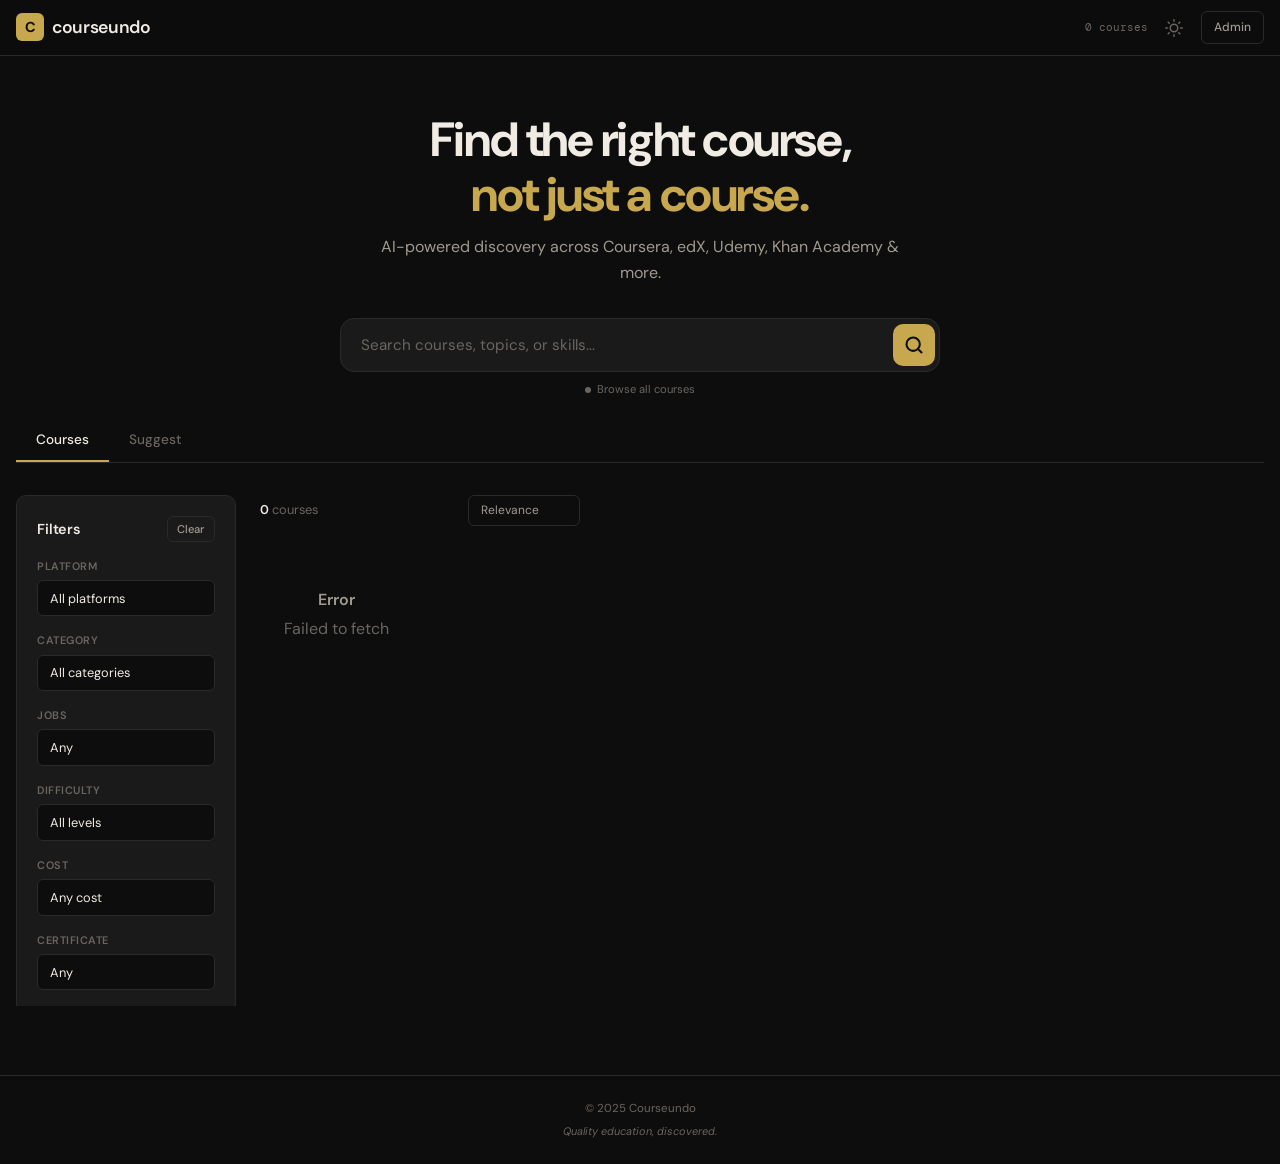
<file: index.html>
<!DOCTYPE html>
<html lang="en" data-theme="dark">

<head>
    <meta charset="UTF-8">
    <meta name="viewport" content="width=device-width, initial-scale=1.0">
    <meta name="description"
        content="Find free and affordable courses from top online learning platforms. AI-powered course discovery.">
    <meta name="theme-color" content="#0D0D0D">
    <link rel="icon"
        href="data:image/svg+xml,<svg xmlns='http://www.w3.org/2000/svg' viewBox='0 0 32 32'><rect width='32' height='32' rx='8' fill='%23C8A84E'/><text x='50%25' y='56%25' dominant-baseline='middle' text-anchor='middle' fill='%230D0D0D' font-size='20' font-weight='700' font-family='sans-serif'>C</text></svg>">
    <title>Courseundo — Find the Right Course</title>
    <link rel="preconnect" href="https://fonts.googleapis.com">
    <link rel="preconnect" href="https://fonts.gstatic.com" crossorigin>
    <link
        href="https://fonts.googleapis.com/css2?family=DM+Sans:ital,opsz,wght@0,9..40,300;0,9..40,400;0,9..40,500;0,9..40,600;0,9..40,700;1,9..40,400&family=DM+Mono:wght@400;500&display=swap"
        rel="stylesheet">
    <link rel="stylesheet" href="css/style.css">
</head>

<body>

    <!-- HEADER -->
    <header class="header">
        <div class="container header-inner">
            <a href="/" class="logo" aria-label="Home">
                <span class="logo-icon">C</span>
                <span class="logo-text">courseundo</span>
            </a>
            <div class="header-right">
                <span class="header-count"><span id="header-course-count">0</span> courses</span>
                <button type="button" class="theme-toggle" id="theme-toggle" aria-label="Toggle theme">
                    <svg class="icon-sun" width="18" height="18" viewBox="0 0 24 24" fill="none" stroke="currentColor"
                        stroke-width="2" stroke-linecap="round">
                        <circle cx="12" cy="12" r="5" />
                        <line x1="12" y1="1" x2="12" y2="3" />
                        <line x1="12" y1="21" x2="12" y2="23" />
                        <line x1="4.22" y1="4.22" x2="5.64" y2="5.64" />
                        <line x1="18.36" y1="18.36" x2="19.78" y2="19.78" />
                        <line x1="1" y1="12" x2="3" y2="12" />
                        <line x1="21" y1="12" x2="23" y2="12" />
                        <line x1="4.22" y1="19.78" x2="5.64" y2="18.36" />
                        <line x1="18.36" y1="5.64" x2="19.78" y2="4.22" />
                    </svg>
                    <svg class="icon-moon" width="18" height="18" viewBox="0 0 24 24" fill="none" stroke="currentColor"
                        stroke-width="2" stroke-linecap="round">
                        <path d="M21 12.79A9 9 0 1 1 11.21 3 7 7 0 0 0 21 12.79z" />
                    </svg>
                </button>
                <a href="admin.html" class="btn btn-ghost btn-sm">Admin</a>
            </div>
            <button class="mobile-menu-btn" id="mobile-menu-btn" aria-label="Menu" aria-expanded="false">
                <span></span><span></span><span></span>
            </button>
        </div>
    </header>

    <!-- MOBILE NAV -->
    <nav class="mobile-nav-overlay" id="mobile-nav-overlay" aria-hidden="true">
        <div class="mobile-nav-panel">
            <div class="mobile-nav-header">
                <span class="logo"><span class="logo-icon">C</span><span class="logo-text">courseundo</span></span>
                <button class="mobile-nav-close" id="mobile-nav-close" aria-label="Close">&times;</button>
            </div>
            <div class="mobile-nav-links">
                <a href="/" class="mobile-nav-link active">Courses</a>
                <a href="admin.html" class="mobile-nav-link">Admin</a>
            </div>
            <div class="mobile-nav-footer">
                <button type="button" class="theme-toggle" id="theme-toggle-mobile" aria-label="Toggle theme">
                    <svg class="icon-sun" width="18" height="18" viewBox="0 0 24 24" fill="none" stroke="currentColor"
                        stroke-width="2" stroke-linecap="round">
                        <circle cx="12" cy="12" r="5" />
                        <line x1="12" y1="1" x2="12" y2="3" />
                        <line x1="12" y1="21" x2="12" y2="23" />
                        <line x1="4.22" y1="4.22" x2="5.64" y2="5.64" />
                        <line x1="18.36" y1="18.36" x2="19.78" y2="19.78" />
                        <line x1="1" y1="12" x2="3" y2="12" />
                        <line x1="21" y1="12" x2="23" y2="12" />
                        <line x1="4.22" y1="19.78" x2="5.64" y2="18.36" />
                        <line x1="18.36" y1="5.64" x2="19.78" y2="4.22" />
                    </svg>
                    <svg class="icon-moon" width="18" height="18" viewBox="0 0 24 24" fill="none" stroke="currentColor"
                        stroke-width="2" stroke-linecap="round">
                        <path d="M21 12.79A9 9 0 1 1 11.21 3 7 7 0 0 0 21 12.79z" />
                    </svg>
                    <span class="theme-label">Switch theme</span>
                </button>
                <span class="mobile-nav-count"><span id="mobile-course-count">0</span> courses indexed</span>
            </div>
        </div>
    </nav>

    <!-- HERO -->
    <section class="hero">
        <div class="container">
            <h1 class="hero-title">Find the right course,<br><span class="hero-accent">not just a course.</span></h1>
            <p class="hero-subtitle">AI-powered discovery across Coursera, edX, Udemy, Khan Academy &amp; more.</p>
        </div>
    </section>

    <!-- SEARCH -->
    <section class="search-section">
        <div class="container">
            <div class="search-bar">
                <input type="text" id="search-input" class="search-input"
                    placeholder="Search courses, topics, or skills..." autocomplete="off" aria-label="Search">
                <button type="button" id="search-btn" class="search-btn" aria-label="Search">
                    <svg width="20" height="20" viewBox="0 0 24 24" fill="none" stroke="currentColor" stroke-width="2.5"
                        stroke-linecap="round">
                        <circle cx="11" cy="11" r="8" />
                        <line x1="21" y1="21" x2="16.65" y2="16.65" />
                    </svg>
                </button>
            </div>
            <div class="search-meta" id="search-mode">
                <span class="dot dot-muted"></span> Browse all courses
            </div>
        </div>
    </section>

    <!-- TABS -->
    <section class="tabs-section">
        <div class="container">
            <div class="tabs" role="tablist">
                <button type="button" class="tab-btn active" data-tab="courses" role="tab">Courses</button>
                <button type="button" class="tab-btn" data-tab="suggestions" role="tab">Suggest</button>
            </div>
        </div>
    </section>

    <!-- MAIN -->
    <main class="main">
        <div class="container main-layout">

            <aside class="sidebar" id="sidebar">
                <div class="sidebar-header">
                    <h2 class="sidebar-title">Filters</h2>
                    <button type="button" id="clear-filters" class="btn btn-ghost btn-xs">Clear</button>
                </div>
                <div class="filter-group">
                    <label class="filter-label" for="filter-platform">Platform</label>
                    <select id="filter-platform" class="filter-select">
                        <option value="">All platforms</option>
                        <option>Coursera</option>
                        <option>edX</option>
                        <option>Udemy</option>
                        <option>Khan Academy</option>
                        <option>Udacity</option>
                        <option>FutureLearn</option>
                        <option>LinkedIn Learning</option>
                    </select>
                </div>
                <div class="filter-group">
                    <label class="filter-label" for="filter-category">Category</label>
                    <select id="filter-category" class="filter-select">
                        <option value="">All categories</option>
                        <option>Computer Science</option>
                        <option>Data Science</option>
                        <option>Business</option>
                        <option>AI & ML</option>
                        <option>Design</option>
                        <option>Health</option>
                        <option>Language</option>
                    </select>
                </div>
                <div class="filter-group">
                    <label class="filter-label" for="filter-job-available">Jobs</label>
                    <select id="filter-job-available" class="filter-select">
                        <option value="">Any</option>
                        <option value="Yes">Job opportunities</option>
                    </select>
                </div>
                <div class="filter-group">
                    <label class="filter-label" for="filter-difficulty">Difficulty</label>
                    <select id="filter-difficulty" class="filter-select">
                        <option value="">All levels</option>
                        <option>Beginner</option>
                        <option>Intermediate</option>
                        <option>Advanced</option>
                    </select>
                </div>
                <div class="filter-group">
                    <label class="filter-label" for="filter-cost">Cost</label>
                    <select id="filter-cost" class="filter-select">
                        <option value="">Any cost</option>
                        <option>Free</option>
                        <option>Paid</option>
                    </select>
                </div>
                <div class="filter-group">
                    <label class="filter-label" for="filter-certification">Certificate</label>
                    <select id="filter-certification" class="filter-select">
                        <option value="">Any</option>
                        <option value="Yes">Has certificate</option>
                    </select>
                </div>
                <button type="button" class="btn btn-primary btn-block mobile-filter-done" id="mobile-filter-done">Show
                    results</button>
            </aside>

            <div class="content">
                <div class="tab-panel active" id="panel-courses" role="tabpanel">
                    <div class="content-bar">
                        <span class="results-count" id="results-count"><strong>0</strong> courses</span>
                        <select id="sort-select" class="sort-select" aria-label="Sort">
                            <option value="relevance">Relevance</option>
                            <option value="rating-high">Rating: High</option>
                            <option value="rating-low">Rating: Low</option>
                            <option value="newest">Newest</option>
                            <option value="oldest">Oldest</option>
                            <option value="alpha-az">A &rarr; Z</option>
                            <option value="alpha-za">Z &rarr; A</option>
                            <option value="cost-free">Free first</option>
                        </select>
                        <button type="button" class="btn btn-ghost btn-xs filter-toggle-btn" id="filter-toggle-btn">
                            <svg width="16" height="16" viewBox="0 0 24 24" fill="none" stroke="currentColor"
                                stroke-width="2">
                                <line x1="4" y1="6" x2="20" y2="6" />
                                <line x1="8" y1="12" x2="20" y2="12" />
                                <line x1="12" y1="18" x2="20" y2="18" />
                            </svg>
                            Filters
                        </button>
                    </div>
                    <div class="courses-grid" id="courses-grid"></div>
                    <div class="pagination" id="pagination"></div>
                </div>

                <div class="tab-panel" id="panel-suggestions" role="tabpanel">
                    <div class="suggest-intro">
                        <h2>Suggest a Course</h2>
                        <p>Know a great course? Submit it to help others discover quality learning.</p>
                    </div>
                    <form id="suggest-form" class="suggest-form" novalidate>
                        <div class="form-row">
                            <div class="form-group"><label class="form-label" for="sug-title">Course Title <span
                                        class="req">*</span></label><input type="text" id="sug-title" class="form-input"
                                    placeholder="e.g. Machine Learning by Andrew Ng" required minlength="5"
                                    maxlength="200"></div>
                            <div class="form-group"><label class="form-label" for="sug-link">Course URL <span
                                        class="req">*</span></label><input type="url" id="sug-link" class="form-input"
                                    placeholder="https://coursera.org/..." required>
                                <div class="duplicate-warning" id="duplicate-warning"></div>
                            </div>
                        </div>
                        <div class="form-row form-row-3">
                            <div class="form-group"><label class="form-label" for="sug-platform">Platform</label><input
                                    type="text" id="sug-platform" class="form-input" placeholder="Coursera..."></div>
                            <div class="form-group"><label class="form-label" for="sug-name">Your Name</label><input
                                    type="text" id="sug-name" class="form-input" placeholder="Optional"></div>
                            <div class="form-group"><label class="form-label" for="sug-email">Email</label><input
                                    type="email" id="sug-email" class="form-input" placeholder="Optional"></div>
                        </div>
                        <div class="form-group"><label class="form-label" for="sug-notes">Why is this
                                valuable?</label><textarea id="sug-notes" class="form-input form-textarea" rows="3"
                                placeholder="Optional notes..."></textarea></div>
                        <input type="text" id="sug-website" class="honeypot" tabindex="-1" autocomplete="off"
                            aria-hidden="true">
                        <button type="submit" class="btn btn-primary">Submit Suggestion</button>
                    </form>
                    <div class="suggestions-list" id="suggestions-list"></div>
                </div>
            </div>
        </div>
    </main>

    <!-- FOOTER -->
    <footer class="footer">
        <div class="container footer-inner">
            <span class="footer-copy">&copy; 2025 Courseundo</span>
            <span class="footer-tagline">Quality education, discovered.</span>
        </div>
    </footer>

    <!-- RATING OVERLAY -->
    <div class="rating-overlay" id="rating-overlay" role="dialog" aria-modal="true">
        <div class="rating-picker">
            <h3 class="rating-picker-title" id="rating-course-title">Rate this course</h3>
            <div class="rating-picker-stars" id="rating-stars" role="radiogroup">
                <span class="star" data-value="1" role="radio" tabindex="0" aria-label="1 star">&#9733;</span>
                <span class="star" data-value="2" role="radio" tabindex="0" aria-label="2 stars">&#9733;</span>
                <span class="star" data-value="3" role="radio" tabindex="0" aria-label="3 stars">&#9733;</span>
                <span class="star" data-value="4" role="radio" tabindex="0" aria-label="4 stars">&#9733;</span>
                <span class="star" data-value="5" role="radio" tabindex="0" aria-label="5 stars">&#9733;</span>
            </div>
            <p class="rating-feedback" id="rating-feedback"></p>
            <button type="button" class="btn btn-ghost btn-sm"
                onclick="document.getElementById('rating-overlay').classList.remove('active')">Cancel</button>
        </div>
    </div>

    <!-- FAB FILTER -->
    <button type="button" class="fab-filter" id="fab-filter" aria-label="Filters">
        <svg width="22" height="22" viewBox="0 0 24 24" fill="none" stroke="currentColor" stroke-width="2.5"
            stroke-linecap="round">
            <line x1="4" y1="6" x2="20" y2="6" />
            <line x1="8" y1="12" x2="20" y2="12" />
            <line x1="12" y1="18" x2="20" y2="18" />
        </svg>
    </button>

    <!-- TOASTS -->
    <div class="toast-container" id="toast-container" aria-live="polite"></div>

    <script src="js/app.js"></script>
</body>

</html>
</file>
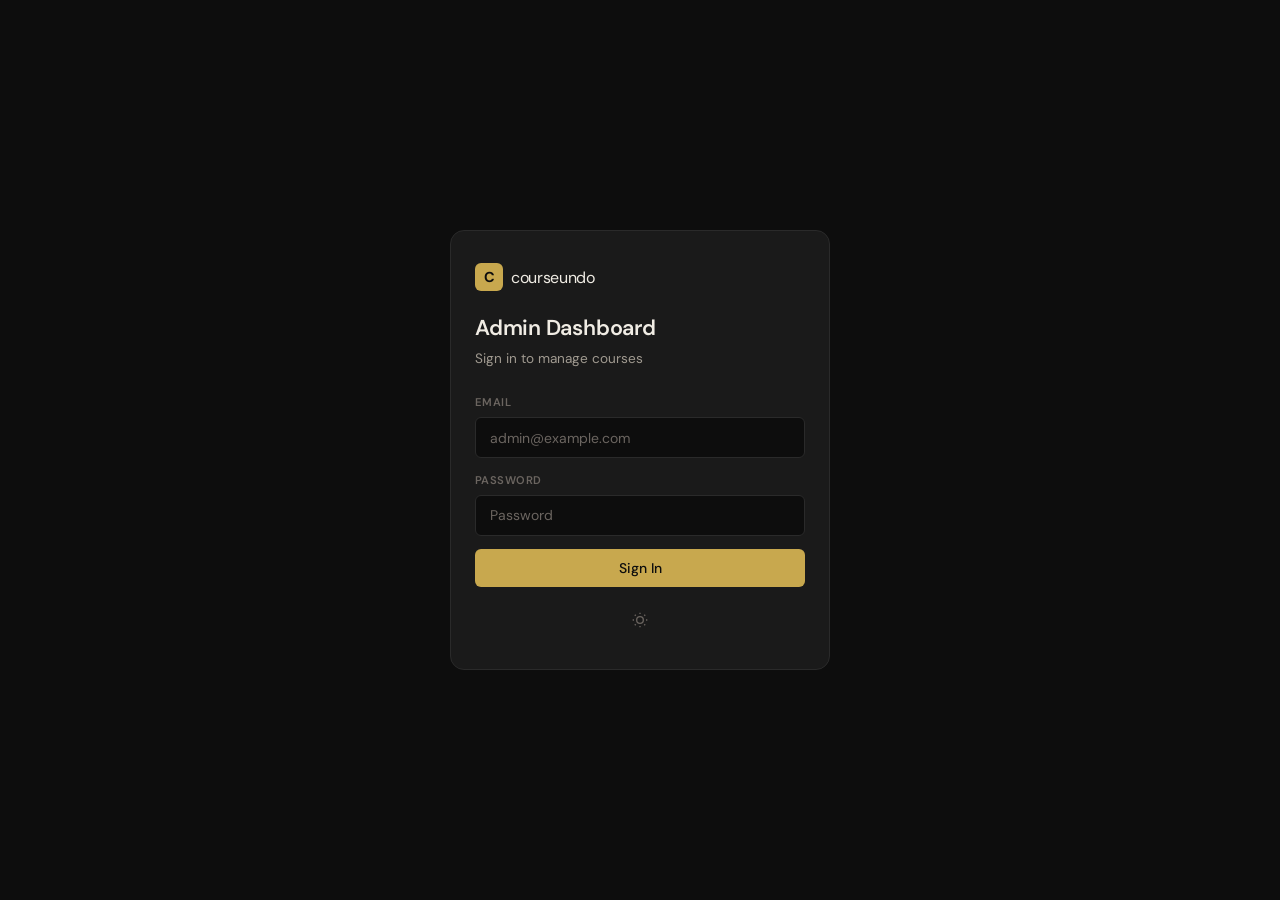
<file: admin.html>
<!DOCTYPE html>
<html lang="en" data-theme="dark">

<head>
    <meta charset="UTF-8">
    <meta name="viewport" content="width=device-width, initial-scale=1.0">
    <meta name="theme-color" content="#0D0D0D">
    <link rel="icon"
        href="data:image/svg+xml,<svg xmlns='http://www.w3.org/2000/svg' viewBox='0 0 32 32'><rect width='32' height='32' rx='8' fill='%23C8A84E'/><text x='50%25' y='56%25' dominant-baseline='middle' text-anchor='middle' fill='%230D0D0D' font-size='20' font-weight='700' font-family='sans-serif'>C</text></svg>">
    <title>Admin — Courseundo</title>
    <link rel="preconnect" href="https://fonts.googleapis.com">
    <link rel="preconnect" href="https://fonts.gstatic.com" crossorigin>
    <link
        href="https://fonts.googleapis.com/css2?family=DM+Sans:ital,opsz,wght@0,9..40,300;0,9..40,400;0,9..40,500;0,9..40,600;0,9..40,700;1,9..40,400&family=DM+Mono:wght@400;500&display=swap"
        rel="stylesheet">
    <link rel="stylesheet" href="css/style.css">
</head>

<body class="admin-body">

    <!-- LOGIN -->
    <div id="login-wrapper" class="login-wrapper">
        <form id="login-form" class="login-card" novalidate>
            <div class="login-logo"><span class="logo-icon">C</span><span class="logo-text">courseundo</span></div>
            <h1 class="login-title">Admin Dashboard</h1>
            <p class="login-subtitle">Sign in to manage courses</p>
            <div class="login-error" id="login-error"></div>
            <div class="form-group"><label class="form-label" for="login-email">Email</label><input type="email"
                    id="login-email" class="form-input" placeholder="admin@example.com" required autocomplete="email">
            </div>
            <div class="form-group"><label class="form-label" for="login-password">Password</label><input
                    type="password" id="login-password" class="form-input" placeholder="Password" required
                    autocomplete="current-password"></div>
            <button type="submit" class="btn btn-primary btn-block">Sign In</button>
            <div class="login-theme-row">
                <button type="button" class="theme-toggle" id="theme-toggle-login" aria-label="Toggle theme">
                    <svg class="icon-sun" width="16" height="16" viewBox="0 0 24 24" fill="none" stroke="currentColor"
                        stroke-width="2">
                        <circle cx="12" cy="12" r="5" />
                        <line x1="12" y1="1" x2="12" y2="3" />
                        <line x1="12" y1="21" x2="12" y2="23" />
                        <line x1="4.22" y1="4.22" x2="5.64" y2="5.64" />
                        <line x1="18.36" y1="18.36" x2="19.78" y2="19.78" />
                        <line x1="1" y1="12" x2="3" y2="12" />
                        <line x1="21" y1="12" x2="23" y2="12" />
                        <line x1="4.22" y1="19.78" x2="5.64" y2="18.36" />
                        <line x1="18.36" y1="5.64" x2="19.78" y2="4.22" />
                    </svg>
                    <svg class="icon-moon" width="16" height="16" viewBox="0 0 24 24" fill="none" stroke="currentColor"
                        stroke-width="2">
                        <path d="M21 12.79A9 9 0 1 1 11.21 3 7 7 0 0 0 21 12.79z" />
                    </svg>
                </button>
            </div>
        </form>
    </div>

    <!-- DASHBOARD -->
    <div id="dashboard-wrapper" class="dashboard-wrapper hidden">

        <aside class="admin-sidebar" id="admin-sidebar">
            <div class="admin-sidebar-header">
                <a href="/" class="logo"><span class="logo-icon">C</span><span class="logo-text">courseundo</span></a>
                <button class="admin-sidebar-close" id="admin-sidebar-close" aria-label="Close">&times;</button>
            </div>
            <nav id="admin-nav" class="admin-nav">
                <button type="button" class="admin-nav-item active" data-tab="courses">
                    <svg width="18" height="18" viewBox="0 0 24 24" fill="none" stroke="currentColor" stroke-width="2"
                        stroke-linecap="round">
                        <path d="M4 19.5A2.5 2.5 0 0 1 6.5 17H20" />
                        <path d="M6.5 2H20v20H6.5A2.5 2.5 0 0 1 4 19.5v-15A2.5 2.5 0 0 1 6.5 2z" />
                    </svg>
                    <span>Courses</span>
                </button>
                <button type="button" class="admin-nav-item" data-tab="suggestions">
                    <svg width="18" height="18" viewBox="0 0 24 24" fill="none" stroke="currentColor" stroke-width="2"
                        stroke-linecap="round">
                        <path d="M14 2H6a2 2 0 0 0-2 2v16a2 2 0 0 0 2 2h12a2 2 0 0 0 2-2V8z" />
                        <polyline points="14 2 14 8 20 8" />
                        <line x1="12" y1="18" x2="12" y2="12" />
                        <line x1="9" y1="15" x2="15" y2="15" />
                    </svg>
                    <span>Suggestions</span>
                    <span class="admin-badge hidden" id="suggestion-badge">0</span>
                </button>
                <button type="button" class="admin-nav-item" data-tab="bulk">
                    <svg width="18" height="18" viewBox="0 0 24 24" fill="none" stroke="currentColor" stroke-width="2"
                        stroke-linecap="round">
                        <path d="M21 15v4a2 2 0 0 1-2 2H5a2 2 0 0 1-2-2v-4" />
                        <polyline points="17 8 12 3 7 8" />
                        <line x1="12" y1="3" x2="12" y2="15" />
                    </svg>
                    <span>Import / Export</span>
                </button>
                <button type="button" class="admin-nav-item" data-tab="ratings">
                    <svg width="18" height="18" viewBox="0 0 24 24" fill="none" stroke="currentColor" stroke-width="2"
                        stroke-linecap="round">
                        <polygon
                            points="12 2 15.09 8.26 22 9.27 17 14.14 18.18 21.02 12 17.77 5.82 21.02 7 14.14 2 9.27 8.91 8.26 12 2" />
                    </svg>
                    <span>Ratings</span>
                </button>
                <button type="button" class="admin-nav-item" data-tab="logs">
                    <svg width="18" height="18" viewBox="0 0 24 24" fill="none" stroke="currentColor" stroke-width="2"
                        stroke-linecap="round">
                        <polyline points="22 12 18 12 15 21 9 3 6 12 2 12" />
                    </svg>
                    <span>Activity Log</span>
                </button>
                <button type="button" class="admin-nav-item" data-tab="analytics">
                    <svg width="18" height="18" viewBox="0 0 24 24" fill="none" stroke="currentColor" stroke-width="2"
                        stroke-linecap="round">
                        <line x1="18" y1="20" x2="18" y2="10" />
                        <line x1="12" y1="20" x2="12" y2="4" />
                        <line x1="6" y1="20" x2="6" y2="14" />
                    </svg>
                    <span>Analytics</span>
                </button>
            </nav>
            <div class="admin-sidebar-footer">
                <button type="button" class="theme-toggle" id="theme-toggle-admin" aria-label="Toggle theme">
                    <svg class="icon-sun" width="16" height="16" viewBox="0 0 24 24" fill="none" stroke="currentColor"
                        stroke-width="2">
                        <circle cx="12" cy="12" r="5" />
                        <line x1="12" y1="1" x2="12" y2="3" />
                        <line x1="12" y1="21" x2="12" y2="23" />
                        <line x1="4.22" y1="4.22" x2="5.64" y2="5.64" />
                        <line x1="18.36" y1="18.36" x2="19.78" y2="19.78" />
                        <line x1="1" y1="12" x2="3" y2="12" />
                        <line x1="21" y1="12" x2="23" y2="12" />
                        <line x1="4.22" y1="19.78" x2="5.64" y2="18.36" />
                        <line x1="18.36" y1="5.64" x2="19.78" y2="4.22" />
                    </svg>
                    <svg class="icon-moon" width="16" height="16" viewBox="0 0 24 24" fill="none" stroke="currentColor"
                        stroke-width="2">
                        <path d="M21 12.79A9 9 0 1 1 11.21 3 7 7 0 0 0 21 12.79z" />
                    </svg>
                    <span>Theme</span>
                </button>
                <a href="/" class="btn btn-ghost btn-sm btn-block" style="margin:0.5rem 0">View Site</a>
                <button type="button" id="logout-btn" class="btn btn-ghost btn-sm btn-block">Sign Out</button>
            </div>
        </aside>

        <button class="admin-sidebar-toggle" id="admin-sidebar-toggle" aria-label="Menu">
            <svg width="20" height="20" viewBox="0 0 24 24" fill="none" stroke="currentColor" stroke-width="2.5"
                stroke-linecap="round">
                <line x1="3" y1="6" x2="21" y2="6" />
                <line x1="3" y1="12" x2="21" y2="12" />
                <line x1="3" y1="18" x2="21" y2="18" />
            </svg>
        </button>

        <main class="admin-main">

            <!-- COURSES TAB -->
            <section class="admin-tab-panel active" id="tab-courses">
                <div class="admin-panel-header">
                    <h2 class="admin-panel-title">Course Management</h2>
                    <button type="button" id="new-course-btn" class="btn btn-primary btn-sm">+ New Course</button>
                </div>
                <div class="admin-search-row">
                    <input type="text" id="course-search" class="form-input" placeholder="Search courses...">
                    <label class="admin-checkbox-label"><input type="checkbox" id="show-archived"> Show archived</label>
                </div>
                <div class="admin-split">
                    <div class="admin-course-list" id="admin-course-list"></div>
                    <div class="admin-course-form-wrapper">
                        <h3 id="course-form-title" class="form-section-title">Add New Course</h3>
                        <form id="course-form" class="admin-form" novalidate>
                            <div class="form-row">
                                <div class="form-group"><label class="form-label" for="course-title">Title <span
                                            class="req">*</span></label><input type="text" id="course-title"
                                        class="form-input" required minlength="5" maxlength="200"></div>
                                <div class="form-group"><label class="form-label" for="course-link">URL <span
                                            class="req">*</span></label><input type="url" id="course-link"
                                        class="form-input" required></div>
                            </div>
                            <div class="form-row form-row-3">
                                <div class="form-group"><label class="form-label"
                                        for="course-platform">Platform</label><input type="text" id="course-platform"
                                        class="form-input"></div>
                                <div class="form-group"><label class="form-label"
                                        for="course-category">Category</label><select id="course-category"
                                        class="form-input">
                                        <option value="">Select</option>
                                        <option>Computer Science</option>
                                        <option>Data Science</option>
                                        <option>Business</option>
                                        <option>AI & ML</option>
                                        <option>Design</option>
                                        <option>Health</option>
                                        <option>Language</option>
                                    </select></div>
                                <div class="form-group"><label class="form-label"
                                        for="course-institution">Institution</label><input type="text"
                                        id="course-institution" class="form-input"></div>
                            </div>
                            <div class="form-row form-row-3">
                                <div class="form-group"><label class="form-label"
                                        for="course-instructor">Instructor</label><input type="text"
                                        id="course-instructor" class="form-input"></div>
                                <div class="form-group"><label class="form-label"
                                        for="course-difficulty">Difficulty</label><select id="course-difficulty"
                                        class="form-input">
                                        <option value="">Select</option>
                                        <option>Beginner</option>
                                        <option>Intermediate</option>
                                        <option>Advanced</option>
                                    </select></div>
                                <div class="form-group"><label class="form-label"
                                        for="course-duration">Duration</label><input type="text" id="course-duration"
                                        class="form-input" placeholder="e.g. 8 weeks"></div>
                            </div>
                            <div class="form-row form-row-3">
                                <div class="form-group"><label class="form-label" for="course-mode">Mode</label><select
                                        id="course-mode" class="form-input">
                                        <option value="">Select</option>
                                        <option>Online</option>
                                        <option>Offline</option>
                                        <option>Hybrid</option>
                                    </select></div>
                                <div class="form-group"><label class="form-label"
                                        for="course-format">Format</label><select id="course-format" class="form-input">
                                        <option value="">Select</option>
                                        <option>Self-paced</option>
                                        <option>Instructor-led</option>
                                        <option>Cohort-based</option>
                                    </select></div>
                                <div class="form-group"><label class="form-label" for="course-cost">Cost</label><select
                                        id="course-cost" class="form-input">
                                        <option value="">Select</option>
                                        <option>Free</option>
                                        <option>Paid</option>
                                    </select></div>
                            </div>
                            <div class="form-row form-row-3">
                                <div class="form-group"><label class="form-label"
                                        for="course-certification">Certification</label><select
                                        id="course-certification" class="form-input">
                                        <option value="">Select</option>
                                        <option>Yes</option>
                                        <option>No</option>
                                    </select></div>
                                <div class="form-group"><label class="form-label" for="course-cert-type">Cert
                                        Type</label><input type="text" id="course-cert-type" class="form-input"
                                        placeholder="e.g. Verified"></div>
                                <div class="form-group"><label class="form-label"
                                        for="course-validation">Validation</label><select id="course-validation"
                                        class="form-input">
                                        <option value="">Select</option>
                                        <option>Auto</option>
                                        <option>Manual</option>
                                    </select></div>
                            </div>
                            <div class="form-row form-row-3">
                                <div class="form-group"><label class="form-label" for="course-job-available">Job
                                        Available</label><select id="course-job-available" class="form-input">
                                        <option value="">Select</option>
                                        <option>Yes</option>
                                        <option>No</option>
                                    </select></div>
                                <div class="form-group"><label class="form-label" for="course-job-country">Job
                                        Country</label><input type="text" id="course-job-country" class="form-input">
                                </div>
                                <div class="form-group"><label class="form-label" for="course-job-salary">Job
                                        Salary</label><input type="text" id="course-job-salary" class="form-input">
                                </div>
                            </div>
                            <div class="form-row form-row-3">
                                <div class="form-group"><label class="form-label" for="course-job-mode">Job
                                        Mode</label><select id="course-job-mode" class="form-input">
                                        <option value="">Select</option>
                                        <option>Remote</option>
                                        <option>On-site</option>
                                        <option>Hybrid</option>
                                    </select></div>
                                <div class="form-group"><label class="form-label"
                                        for="course-language">Language</label><input type="text" id="course-language"
                                        class="form-input" value="English"></div>
                                <div class="form-group"></div>
                            </div>
                            <div class="form-group">
                                <label class="form-label" for="course-extra-fields">Extra Fields (JSON)</label>
                                <textarea id="course-extra-fields" class="form-input form-textarea" rows="3"
                                    placeholder='{"key":"value"}'></textarea>
                                <div id="json-feedback" class="json-feedback"></div>
                            </div>
                            <span id="course-field-status" class="course-field-status"></span>
                            <div class="form-actions">
                                <button type="submit" class="btn btn-primary">Save</button>
                                <button type="button" id="fetch-meta-btn" class="btn btn-ghost">Fetch Metadata</button>
                                <button type="button" id="ai-classify-btn" class="btn btn-ghost">AI Classify</button>
                                <button type="button" id="verify-course-btn"
                                    class="btn btn-ghost hidden">Verify</button>
                                <button type="button" id="archive-course-btn"
                                    class="btn btn-danger hidden">Archive</button>
                            </div>
                        </form>
                    </div>
                </div>
            </section>

            <section class="admin-tab-panel" id="tab-suggestions">
                <div class="admin-panel-header">
                    <h2 class="admin-panel-title">Suggestion Queue</h2>
                </div>
                <div class="admin-suggestions-list" id="admin-suggestions-list"></div>
            </section>

            <section class="admin-tab-panel" id="tab-bulk">
                <div class="admin-panel-header">
                    <h2 class="admin-panel-title">Import & Export</h2>
                </div>
                <div class="bulk-grid">
                    <div class="bulk-card">
                        <h3 class="bulk-card-title">Import Courses</h3>
                        <div class="file-drop-zone" id="file-drop-zone" role="button" tabindex="0">
                            <div class="drop-icon">CSV / JSON</div>
                            <p>Drop file here or click to browse</p>
                        </div>
                        <input type="file" id="file-input" accept=".csv,.json" style="display:none">
                        <div id="import-preview"></div>
                        <div id="import-summary"></div>
                        <button type="button" id="import-btn" class="btn btn-primary hidden">Import Valid Rows</button>
                    </div>
                    <div class="bulk-card">
                        <h3 class="bulk-card-title">Export Courses</h3>
                        <p style="color:var(--text-secondary);font-size:0.85rem;margin-bottom:1rem">Download all active
                            courses.</p>
                        <button type="button" id="export-csv-btn" class="btn btn-ghost btn-block">Export CSV</button>
                        <button type="button" id="export-json-btn" class="btn btn-ghost btn-block"
                            style="margin-top:0.5rem">Export JSON</button>
                    </div>
                </div>
            </section>

            <section class="admin-tab-panel" id="tab-ratings">
                <div class="admin-panel-header">
                    <h2 class="admin-panel-title">Course Ratings</h2>
                </div>
                <div id="ratings-container"></div>
            </section>

            <section class="admin-tab-panel" id="tab-logs">
                <div class="admin-panel-header">
                    <h2 class="admin-panel-title">Activity Log</h2>
                </div>
                <div class="log-filters">
                    <select id="log-filter-action" class="form-input">
                        <option value="">All actions</option>
                        <option value="page_visit">Page Visit</option>
                        <option value="search">Search</option>
                        <option value="course_click">Course Click</option>
                        <option value="filter_used">Filter Used</option>
                        <option value="sort_used">Sort Used</option>
                        <option value="suggestion">Suggestion</option>
                        <option value="rating">Rating</option>
                    </select>
                    <input type="date" id="log-filter-from" class="form-input">
                    <select id="log-filter-device" class="form-input">
                        <option value="">All devices</option>
                        <option value="mobile">Mobile</option>
                        <option value="tablet">Tablet</option>
                        <option value="desktop">Desktop</option>
                    </select>
                    <button type="button" id="log-apply-filter" class="btn btn-primary btn-sm">Apply</button>
                    <button type="button" id="log-export-btn" class="btn btn-ghost btn-sm">Export</button>
                </div>
                <div class="table-wrapper">
                    <table class="log-table">
                        <thead>
                            <tr>
                                <th>Time</th>
                                <th>Action</th>
                                <th>Details</th>
                                <th>IP</th>
                                <th>Device</th>
                                <th>Browser</th>
                                <th>OS</th>
                            </tr>
                        </thead>
                        <tbody id="log-table-body"></tbody>
                    </table>
                </div>
            </section>

            <section class="admin-tab-panel" id="tab-analytics">
                <div class="admin-panel-header">
                    <h2 class="admin-panel-title">Analytics</h2>
                </div>
                <div id="analytics-container"></div>
            </section>

        </main>
    </div>

    <div class="toast-container" id="admin-toast-container" aria-live="polite"></div>
    <script src="js/admin.js"></script>
</body>

</html>
</file>
<file: css/style.css>
/* ===========================================================
   COURSEUNDO — MOBILE-FIRST DESIGN SYSTEM WITH THEME TOGGLE
   =========================================================== */

:root,
[data-theme="dark"] {
    --bg: #0D0D0D;
    --bg-elevated: #141414;
    --surface: #1A1A1A;
    --surface-hover: #222222;
    --border: #2A2A2A;
    --border-light: #353535;
    --text-primary: #F0ECE4;
    --text-secondary: #A09A90;
    --text-muted: #6B6560;
    --accent: #C8A84E;
    --accent-hover: #D4B85A;
    --accent-text: #C8A84E;
    --accent-bg: rgba(200, 168, 78, 0.12);
    --green: #4ADE80;
    --green-bg: rgba(74, 222, 128, 0.12);
    --red: #F87171;
    --red-bg: rgba(248, 113, 113, 0.12);
    --blue: #60A5FA;
    --blue-bg: rgba(96, 165, 250, 0.12);
    --yellow: #FBBF24;
    --yellow-bg: rgba(251, 191, 36, 0.12);
    --shadow-sm: 0 1px 3px rgba(0, 0, 0, 0.4);
    --shadow: 0 4px 20px rgba(0, 0, 0, 0.45);
    --shadow-lg: 0 12px 40px rgba(0, 0, 0, 0.55);
    --header-bg: rgba(13, 13, 13, 0.82);
    --skeleton-from: #1A1A1A;
    --skeleton-to: #252525;
}

[data-theme="light"] {
    --bg: #F7F5F0;
    --bg-elevated: #FFFFFF;
    --surface: #FFFFFF;
    --surface-hover: #F0EDE6;
    --border: #E6E2DA;
    --border-light: #D4D0C8;
    --text-primary: #1A1814;
    --text-secondary: #5A5550;
    --text-muted: #8A8580;
    --accent: #B08A2A;
    --accent-hover: #9A7520;
    --accent-text: #9A7520;
    --accent-bg: rgba(176, 138, 42, 0.1);
    --green: #16A34A;
    --green-bg: rgba(22, 163, 74, 0.1);
    --red: #DC2626;
    --red-bg: rgba(220, 38, 38, 0.1);
    --blue: #2563EB;
    --blue-bg: rgba(37, 99, 235, 0.08);
    --yellow: #D97706;
    --yellow-bg: rgba(217, 119, 6, 0.1);
    --shadow-sm: 0 1px 3px rgba(0, 0, 0, 0.06);
    --shadow: 0 4px 20px rgba(0, 0, 0, 0.07);
    --shadow-lg: 0 12px 40px rgba(0, 0, 0, 0.1);
    --header-bg: rgba(247, 245, 240, 0.82);
    --skeleton-from: #E6E2DA;
    --skeleton-to: #F0EDE6;
}

/* TRANSITIONS for theme change */
html {
    transition: background-color 0.35s ease;
}

body,
.header,
.sidebar,
.course-card,
.admin-sidebar,
.form-input,
.btn,
.badge,
.toast,
.rating-picker,
.login-card,
.admin-form,
.suggestion-card,
.admin-course-item,
.analytics-card,
.chart-container,
.bulk-card {
    transition: background-color 0.35s ease, color 0.35s ease, border-color 0.35s ease;
}

/* ---- RESET ---- */
*,
*::before,
*::after {
    box-sizing: border-box;
    margin: 0;
    padding: 0;
}

html {
    font-size: 16px;
    -webkit-text-size-adjust: 100%;
    scroll-behavior: smooth;
}

body {
    font-family: 'DM Sans', -apple-system, BlinkMacSystemFont, 'Segoe UI', sans-serif;
    font-weight: 400;
    line-height: 1.6;
    color: var(--text-primary);
    background: var(--bg);
    -webkit-font-smoothing: antialiased;
    overflow-x: hidden;
}

a {
    color: var(--accent-text);
    text-decoration: none;
    transition: color 0.2s ease;
}

a:hover {
    color: var(--accent-hover);
}

img {
    max-width: 100%;
    display: block;
}

button,
input,
select,
textarea {
    font-family: inherit;
    font-size: inherit;
    color: inherit;
    border: none;
    background: none;
    outline: none;
}

button {
    cursor: pointer;
}

ul,
ol {
    list-style: none;
}

h1,
h2,
h3,
h4 {
    font-weight: 600;
    line-height: 1.25;
    letter-spacing: -0.01em;
}

/* ---- UTILITIES ---- */
.hidden {
    display: none !important;
}

.req {
    color: var(--red);
}

.container {
    width: 100%;
    max-width: 1280px;
    margin: 0 auto;
    padding: 0 1rem;
}

.honeypot {
    position: absolute;
    left: -9999px;
    opacity: 0;
    height: 0;
    width: 0;
}

/* ---- BUTTONS ---- */
.btn {
    display: inline-flex;
    align-items: center;
    justify-content: center;
    gap: 0.4rem;
    font-weight: 500;
    border-radius: 6px;
    transition: all 0.2s cubic-bezier(0.22, 1, 0.36, 1);
    white-space: nowrap;
    user-select: none;
}

.btn-primary {
    background: var(--accent);
    color: #0D0D0D;
    padding: 0.6rem 1.25rem;
    font-size: 0.875rem;
}

.btn-primary:hover {
    background: var(--accent-hover);
    transform: translateY(-1px);
}

.btn-primary:active {
    transform: translateY(0) scale(0.98);
}

.btn-ghost {
    border: 1px solid var(--border);
    color: var(--text-secondary);
    padding: 0.5rem 1rem;
    font-size: 0.8rem;
}

.btn-ghost:hover {
    border-color: var(--border-light);
    color: var(--text-primary);
    background: var(--surface-hover);
}

.btn-danger {
    background: var(--red);
    color: #fff;
    padding: 0.5rem 1rem;
    font-size: 0.8rem;
}

.btn-danger:hover {
    opacity: 0.85;
}

.btn-sm {
    padding: 0.38rem 0.75rem;
    font-size: 0.75rem;
}

.btn-xs {
    padding: 0.3rem 0.6rem;
    font-size: 0.7rem;
}

.btn-block {
    width: 100%;
}

/* ---- FORMS ---- */
.form-group {
    margin-bottom: 0.85rem;
}

.form-label {
    display: block;
    font-size: 0.7rem;
    font-weight: 600;
    color: var(--text-muted);
    margin-bottom: 0.35rem;
    letter-spacing: 0.04em;
    text-transform: uppercase;
}

.form-input {
    width: 100%;
    padding: 0.65rem 0.85rem;
    background: var(--bg);
    border: 1px solid var(--border);
    border-radius: 6px;
    color: var(--text-primary);
    font-size: 0.875rem;
    transition: border-color 0.2s ease, box-shadow 0.2s ease, background-color 0.35s ease;
}

.form-input:focus {
    border-color: var(--accent);
    box-shadow: 0 0 0 3px var(--accent-bg);
}

.form-input::placeholder {
    color: var(--text-muted);
}

.form-textarea {
    resize: vertical;
    min-height: 80px;
}

select.form-input {
    cursor: pointer;
    appearance: none;
    background-image: url("data:image/svg+xml,%3Csvg width='10' height='10' viewBox='0 0 24 24' fill='none' stroke='%236B6560' stroke-width='2.5'%3E%3Cpolyline points='6 9 12 15 18 9'/%3E%3C/svg%3E");
    background-repeat: no-repeat;
    background-position: right 0.75rem center;
    padding-right: 2.25rem;
}

.form-row {
    display: flex;
    flex-direction: column;
    gap: 0.85rem;
}

.form-section-title {
    font-size: 1rem;
    margin-bottom: 1rem;
    padding-bottom: 0.5rem;
    border-bottom: 1px solid var(--border);
}

.form-actions {
    display: flex;
    flex-wrap: wrap;
    gap: 0.5rem;
    margin-top: 1rem;
    padding-top: 1rem;
    border-top: 1px solid var(--border);
}

.json-feedback {
    font-size: 0.7rem;
    margin-top: 0.25rem;
}

/* ---- BADGES ---- */
.badge {
    display: inline-block;
    font-size: 0.62rem;
    font-weight: 600;
    padding: 0.18rem 0.5rem;
    border-radius: 999px;
    text-transform: uppercase;
    letter-spacing: 0.05em;
}

.badge-category {
    background: var(--blue-bg);
    color: var(--blue);
}

.badge-difficulty-beginner {
    background: var(--green-bg);
    color: var(--green);
}

.badge-difficulty-intermediate {
    background: var(--yellow-bg);
    color: var(--yellow);
}

.badge-difficulty-advanced {
    background: var(--red-bg);
    color: var(--red);
}

.badge-cost-free {
    background: var(--green-bg);
    color: var(--green);
}

.badge-cost-paid {
    background: var(--yellow-bg);
    color: var(--yellow);
}

.badge-cert {
    background: var(--accent-bg);
    color: var(--accent-text);
}

.badge-job {
    background: var(--blue-bg);
    color: var(--blue);
}

.badge-pending {
    background: var(--yellow-bg);
    color: var(--yellow);
}

/* ---- HEADER ---- */
.header {
    position: sticky;
    top: 0;
    z-index: 100;
    background: var(--header-bg);
    backdrop-filter: blur(20px);
    -webkit-backdrop-filter: blur(20px);
    border-bottom: 1px solid var(--border);
    height: 56px;
}

.header-inner {
    display: flex;
    align-items: center;
    justify-content: space-between;
    height: 100%;
}

.logo {
    display: flex;
    align-items: center;
    gap: 0.5rem;
    color: var(--text-primary);
    font-weight: 600;
    font-size: 1.1rem;
}

.logo:hover {
    color: var(--text-primary);
}

.logo-icon {
    width: 28px;
    height: 28px;
    display: flex;
    align-items: center;
    justify-content: center;
    background: var(--accent);
    color: #0D0D0D;
    border-radius: 6px;
    font-weight: 700;
    font-size: 0.9rem;
}

.logo-text {
    letter-spacing: -0.02em;
}

.header-right {
    display: flex;
    align-items: center;
    gap: 0.6rem;
}

.header-count {
    font-family: 'DM Mono', monospace;
    font-size: 0.7rem;
    color: var(--text-muted);
}

/* Theme toggle */
.theme-toggle {
    width: 34px;
    height: 34px;
    display: flex;
    align-items: center;
    justify-content: center;
    border-radius: 50%;
    color: var(--text-muted);
    transition: background 0.2s ease, color 0.2s ease, transform 0.2s ease;
}

.theme-toggle:hover {
    background: var(--surface-hover);
    color: var(--text-primary);
}

.theme-toggle:active {
    transform: scale(0.9);
}

.icon-sun {
    display: block;
}

.icon-moon {
    display: none;
}

[data-theme="light"] .icon-sun {
    display: none;
}

[data-theme="light"] .icon-moon {
    display: block;
}

.theme-label {
    font-size: 0.75rem;
    color: var(--text-muted);
    margin-left: 0.25rem;
}

.login-theme-row {
    display: flex;
    justify-content: center;
    margin-top: 1rem;
}

/* Mobile menu button */
.mobile-menu-btn {
    display: flex;
    flex-direction: column;
    justify-content: center;
    gap: 5px;
    width: 28px;
    height: 28px;
    padding: 0;
}

.mobile-menu-btn span {
    display: block;
    width: 100%;
    height: 2px;
    background: var(--text-primary);
    border-radius: 2px;
    transition: all 0.25s cubic-bezier(0.22, 1, 0.36, 1);
}

.mobile-menu-btn.active span:nth-child(1) {
    transform: translateY(7px) rotate(45deg);
}

.mobile-menu-btn.active span:nth-child(2) {
    opacity: 0;
}

.mobile-menu-btn.active span:nth-child(3) {
    transform: translateY(-7px) rotate(-45deg);
}

@media (min-width: 768px) {
    .mobile-menu-btn {
        display: none;
    }
}

@media (max-width: 767px) {
    .header-right {
        display: none;
    }
}

/* Mobile nav */
.mobile-nav-overlay {
    position: fixed;
    inset: 0;
    z-index: 200;
    background: rgba(0, 0, 0, 0.6);
    backdrop-filter: blur(8px);
    opacity: 0;
    visibility: hidden;
    transition: opacity 0.3s ease, visibility 0.3s ease;
}

.mobile-nav-overlay.active {
    opacity: 1;
    visibility: visible;
}

.mobile-nav-panel {
    position: absolute;
    right: 0;
    top: 0;
    bottom: 0;
    width: 280px;
    max-width: 85vw;
    background: var(--surface);
    padding: 1.5rem;
    transform: translateX(100%);
    transition: transform 0.35s cubic-bezier(0.22, 1, 0.36, 1);
    display: flex;
    flex-direction: column;
}

.mobile-nav-overlay.active .mobile-nav-panel {
    transform: translateX(0);
}

.mobile-nav-header {
    display: flex;
    align-items: center;
    justify-content: space-between;
    margin-bottom: 2rem;
}

.mobile-nav-close {
    font-size: 1.8rem;
    color: var(--text-muted);
    line-height: 1;
}

.mobile-nav-link {
    display: block;
    padding: 0.85rem 0;
    font-size: 1rem;
    font-weight: 500;
    color: var(--text-secondary);
    border-bottom: 1px solid var(--border);
    transition: color 0.15s ease;
}

.mobile-nav-link.active,
.mobile-nav-link:hover {
    color: var(--text-primary);
}

.mobile-nav-footer {
    margin-top: auto;
    display: flex;
    flex-direction: column;
    gap: 0.75rem;
    padding-top: 1rem;
    border-top: 1px solid var(--border);
}

.mobile-nav-count {
    font-family: 'DM Mono', monospace;
    font-size: 0.75rem;
    color: var(--text-muted);
}

.mobile-nav-footer .theme-toggle {
    display: flex;
    gap: 0.5rem;
    width: auto;
    padding: 0.5rem;
    border-radius: 6px;
}

/* ---- HERO ---- */
.hero {
    padding: 2.5rem 0 1.5rem;
    text-align: center;
}

.hero-title {
    font-size: 1.75rem;
    font-weight: 700;
    letter-spacing: -0.03em;
    line-height: 1.15;
}

.hero-accent {
    color: var(--accent-text);
}

.hero-subtitle {
    font-size: 0.9rem;
    color: var(--text-secondary);
    margin-top: 0.75rem;
    max-width: 520px;
    margin-left: auto;
    margin-right: auto;
}

@media (min-width: 768px) {
    .hero {
        padding: 3.5rem 0 2rem;
    }

    .hero-title {
        font-size: 2.5rem;
    }

    .hero-subtitle {
        font-size: 1rem;
    }
}

@media (min-width: 1024px) {
    .hero-title {
        font-size: 3rem;
    }
}

/* ---- SEARCH ---- */
.search-section {
    padding: 0 0 1.25rem;
}

.search-bar {
    display: flex;
    align-items: center;
    background: var(--surface);
    border: 1px solid var(--border);
    border-radius: 14px;
    padding: 0.25rem;
    transition: border-color 0.25s ease, box-shadow 0.25s ease;
    max-width: 600px;
    margin: 0 auto;
}

.search-bar:focus-within {
    border-color: var(--accent);
    box-shadow: 0 0 0 3px var(--accent-bg);
}

.search-input {
    flex: 1;
    padding: 0.75rem 1rem;
    font-size: 0.95rem;
    color: var(--text-primary);
    background: transparent;
    min-width: 0;
}

.search-input::placeholder {
    color: var(--text-muted);
}

.search-btn {
    width: 42px;
    height: 42px;
    display: flex;
    align-items: center;
    justify-content: center;
    background: var(--accent);
    color: #0D0D0D;
    border-radius: 10px;
    flex-shrink: 0;
    transition: background 0.2s ease, transform 0.15s ease;
}

.search-btn:hover {
    background: var(--accent-hover);
}

.search-btn:active {
    transform: scale(0.94);
}

.search-meta {
    text-align: center;
    font-size: 0.7rem;
    color: var(--text-muted);
    margin-top: 0.6rem;
    display: flex;
    align-items: center;
    justify-content: center;
    gap: 0.4rem;
}

.dot {
    width: 6px;
    height: 6px;
    border-radius: 50%;
    display: inline-block;
    background: var(--green);
}

.dot-muted {
    background: var(--text-muted);
}

/* ---- TABS ---- */
.tabs-section {
    padding: 0 0 1rem;
}

.tabs {
    display: flex;
    gap: 0;
    border-bottom: 1px solid var(--border);
}

.tab-btn {
    padding: 0.75rem 1.25rem;
    font-size: 0.85rem;
    font-weight: 500;
    color: var(--text-muted);
    background: none;
    border: none;
    border-bottom: 2px solid transparent;
    cursor: pointer;
    transition: color 0.2s ease, border-color 0.2s ease;
}

.tab-btn:hover {
    color: var(--text-secondary);
}

.tab-btn.active {
    color: var(--text-primary);
    border-bottom-color: var(--accent);
}

/* ---- MAIN ---- */
.main {
    padding: 1rem 0 3rem;
}

.main-layout {
    display: flex;
    flex-direction: column;
    gap: 1.5rem;
}

.tab-panel {
    display: none;
}

.tab-panel.active {
    display: block;
    animation: fadeUp 0.35s cubic-bezier(0.22, 1, 0.36, 1);
}

@keyframes fadeUp {
    from {
        opacity: 0;
        transform: translateY(14px);
    }

    to {
        opacity: 1;
        transform: translateY(0);
    }
}

/* ---- SIDEBAR ---- */
.sidebar {
    background: var(--surface);
    border: 1px solid var(--border);
    border-radius: 10px;
    padding: 1.25rem;
    display: none;
}

.sidebar.open {
    display: block;
    animation: fadeUp 0.25s ease;
}

.sidebar-header {
    display: flex;
    align-items: center;
    justify-content: space-between;
    margin-bottom: 1rem;
}

.sidebar-title {
    font-size: 0.9rem;
}

.filter-group {
    margin-bottom: 1rem;
}

.filter-label {
    display: block;
    font-size: 0.68rem;
    font-weight: 600;
    color: var(--text-muted);
    text-transform: uppercase;
    letter-spacing: 0.05em;
    margin-bottom: 0.3rem;
}

.filter-select {
    width: 100%;
    padding: 0.55rem 2rem 0.55rem 0.75rem;
    background: var(--bg);
    border: 1px solid var(--border);
    border-radius: 6px;
    color: var(--text-primary);
    font-size: 0.8rem;
    cursor: pointer;
    appearance: none;
    background-image: url("data:image/svg+xml,%3Csvg width='10' height='10' viewBox='0 0 24 24' fill='none' stroke='%236B6560' stroke-width='2.5'%3E%3Cpolyline points='6 9 12 15 18 9'/%3E%3C/svg%3E");
    background-repeat: no-repeat;
    background-position: right 0.6rem center;
    transition: border-color 0.15s ease;
}

.filter-select:focus {
    border-color: var(--accent);
}

.filter-select.has-value {
    border-color: var(--accent);
    color: var(--text-primary);
}

.mobile-filter-done {
    margin-top: 1rem;
}

@media (min-width: 1024px) {
    .main-layout {
        flex-direction: row;
    }

    .sidebar {
        display: block;
        width: 220px;
        flex-shrink: 0;
        position: sticky;
        top: calc(56px + 1rem);
        align-self: flex-start;
        max-height: calc(100vh - 56px - 2rem);
        overflow-y: auto;
    }

    .mobile-filter-done {
        display: none;
    }

    .filter-toggle-btn {
        display: none;
    }
}

/* FAB */
.fab-filter {
    position: fixed;
    bottom: 1.25rem;
    right: 1.25rem;
    z-index: 80;
    width: 52px;
    height: 52px;
    border-radius: 50%;
    background: var(--accent);
    color: #0D0D0D;
    display: flex;
    align-items: center;
    justify-content: center;
    box-shadow: var(--shadow-lg);
    transition: transform 0.2s ease, box-shadow 0.2s ease;
}

.fab-filter:active {
    transform: scale(0.9);
}

@media (min-width: 1024px) {
    .fab-filter {
        display: none;
    }
}

/* ---- CONTENT BAR ---- */
.content-bar {
    display: flex;
    align-items: center;
    justify-content: space-between;
    flex-wrap: wrap;
    gap: 0.75rem;
    margin-bottom: 1rem;
}

.results-count {
    font-size: 0.8rem;
    color: var(--text-muted);
}

.results-count strong {
    color: var(--text-primary);
    font-weight: 600;
}

.sort-select {
    padding: 0.4rem 2rem 0.4rem 0.75rem;
    background: var(--bg);
    border: 1px solid var(--border);
    border-radius: 6px;
    color: var(--text-secondary);
    font-size: 0.75rem;
    cursor: pointer;
    appearance: none;
    background-image: url("data:image/svg+xml,%3Csvg width='10' height='10' viewBox='0 0 24 24' fill='none' stroke='%236B6560' stroke-width='2.5'%3E%3Cpolyline points='6 9 12 15 18 9'/%3E%3C/svg%3E");
    background-repeat: no-repeat;
    background-position: right 0.5rem center;
}

/* ---- COURSE GRID ---- */
.courses-grid {
    display: grid;
    grid-template-columns: 1fr;
    gap: 0.85rem;
}

@media (min-width: 640px) {
    .courses-grid {
        grid-template-columns: repeat(2, 1fr);
    }
}

@media (min-width: 1024px) {
    .courses-grid {
        grid-template-columns: 1fr;
    }
}

@media (min-width: 1200px) {
    .courses-grid {
        grid-template-columns: repeat(2, 1fr);
    }
}

/* SKELETON */
.skeleton {
    background: linear-gradient(90deg, var(--skeleton-from) 25%, var(--skeleton-to) 50%, var(--skeleton-from) 75%);
    background-size: 200% 100%;
    animation: shimmer 1.5s infinite;
    border-radius: 4px;
}

@keyframes shimmer {
    0% {
        background-position: 200% 0;
    }

    100% {
        background-position: -200% 0;
    }
}

.card-skeleton {
    background: var(--surface);
    border: 1px solid var(--border);
    border-radius: 10px;
    padding: 1.15rem;
}

/* ---- COURSE CARD ---- */
.course-card {
    background: var(--surface);
    border: 1px solid var(--border);
    border-radius: 10px;
    padding: 1.15rem;
    transition: border-color 0.25s ease, transform 0.3s cubic-bezier(0.22, 1, 0.36, 1), box-shadow 0.3s ease;
    opacity: 0;
    animation: fadeUp 0.45s cubic-bezier(0.22, 1, 0.36, 1) forwards;
    contain: layout style;
}

.course-card:hover {
    border-color: var(--border-light);
    transform: translateY(-3px);
    box-shadow: var(--shadow);
}

.card-header {
    display: flex;
    flex-direction: column;
    gap: 0.4rem;
    margin-bottom: 0.6rem;
}

.card-title {
    font-size: 0.9rem;
    font-weight: 600;
    line-height: 1.35;
}

.card-title a {
    color: var(--text-primary);
    transition: color 0.15s ease;
}

.card-title a:hover {
    color: var(--accent-text);
}

.card-platform {
    font-size: 0.62rem;
    font-weight: 600;
    text-transform: uppercase;
    letter-spacing: 0.06em;
    padding: 0.15rem 0.5rem;
    border-radius: 999px;
    align-self: flex-start;
}

.platform-coursera {
    background: rgba(0, 86, 210, 0.15);
    color: #3B82F6;
}

.platform-edx {
    background: rgba(200, 0, 0, 0.12);
    color: #F87171;
}

.platform-udemy {
    background: rgba(165, 94, 234, 0.12);
    color: #A78BFA;
}

.platform-khan {
    background: rgba(20, 191, 150, 0.12);
    color: #34D399;
}

.platform-udacity {
    background: rgba(1, 180, 228, 0.12);
    color: #38BDF8;
}

.platform-futurelearn {
    background: rgba(224, 36, 94, 0.12);
    color: #FB7185;
}

.platform-linkedin {
    background: rgba(10, 102, 194, 0.12);
    color: #60A5FA;
}

.platform-other {
    background: var(--accent-bg);
    color: var(--accent-text);
}

.card-badges {
    display: flex;
    flex-wrap: wrap;
    gap: 0.35rem;
    margin-bottom: 0.5rem;
}

.card-meta {
    display: flex;
    flex-wrap: wrap;
    gap: 0.5rem;
    margin-bottom: 0.65rem;
}

.card-meta-item {
    font-size: 0.72rem;
    color: var(--text-muted);
}

.card-meta-item+.card-meta-item::before {
    content: '';
    display: inline-block;
    width: 3px;
    height: 3px;
    background: var(--text-muted);
    border-radius: 50%;
    margin-right: 0.4rem;
    vertical-align: middle;
}

.card-rating {
    display: flex;
    align-items: center;
    gap: 0.5rem;
    flex-wrap: wrap;
}

.stars {
    display: flex;
    gap: 0.1rem;
    cursor: pointer;
}

.star {
    color: var(--accent);
    font-size: 0.85rem;
    transition: transform 0.15s ease;
}

.star:hover {
    transform: scale(1.15);
}

.star.empty {
    color: var(--border);
}

.rating-text {
    font-size: 0.72rem;
    font-family: 'DM Mono', monospace;
    color: var(--text-muted);
}

.count {
    font-size: 0.65rem;
}

.freshness {
    font-size: 0.58rem;
    font-weight: 600;
    padding: 0.12rem 0.45rem;
    border-radius: 999px;
    text-transform: uppercase;
    letter-spacing: 0.04em;
}

.freshness-green {
    background: var(--green-bg);
    color: var(--green);
}

.freshness-yellow {
    background: var(--yellow-bg);
    color: var(--yellow);
}

.freshness-red {
    background: var(--red-bg);
    color: var(--red);
}

/* ---- PAGINATION ---- */
.pagination {
    display: flex;
    justify-content: center;
    gap: 0.35rem;
    margin-top: 1.5rem;
    flex-wrap: wrap;
}

.page-btn {
    min-width: 36px;
    height: 36px;
    display: flex;
    align-items: center;
    justify-content: center;
    background: var(--surface);
    border: 1px solid var(--border);
    border-radius: 6px;
    color: var(--text-secondary);
    font-size: 0.8rem;
    cursor: pointer;
    transition: all 0.15s ease;
}

.page-btn:hover:not(:disabled) {
    border-color: var(--accent);
    color: var(--text-primary);
}

.page-btn.active {
    background: var(--accent);
    color: #0D0D0D;
    border-color: var(--accent);
    font-weight: 600;
}

.page-btn:disabled {
    opacity: 0.3;
    cursor: not-allowed;
}

/* ---- EMPTY / LOADING ---- */
.empty-state {
    text-align: center;
    padding: 3rem 1.5rem;
    color: var(--text-muted);
}

.empty-state h3 {
    font-size: 1rem;
    color: var(--text-secondary);
    margin-bottom: 0.4rem;
}

.loading-spinner {
    text-align: center;
    padding: 3rem;
}

.spinner {
    width: 32px;
    height: 32px;
    border: 3px solid var(--border);
    border-top-color: var(--accent);
    border-radius: 50%;
    animation: spin 0.7s linear infinite;
    margin: 0 auto 0.75rem;
}

@keyframes spin {
    to {
        transform: rotate(360deg);
    }
}

.loading-text {
    font-size: 0.8rem;
    color: var(--text-muted);
}

/* ---- SUGGESTIONS ---- */
.suggest-intro {
    margin-bottom: 1.5rem;
}

.suggest-intro h2 {
    font-size: 1.25rem;
    margin-bottom: 0.4rem;
}

.suggest-intro p {
    font-size: 0.9rem;
    color: var(--text-secondary);
}

.suggest-form {
    background: var(--surface);
    border: 1px solid var(--border);
    border-radius: 10px;
    padding: 1.25rem;
    margin-bottom: 1.5rem;
}

.duplicate-warning {
    font-size: 0.72rem;
    color: var(--yellow);
    margin-top: 0.25rem;
    opacity: 0;
    max-height: 0;
    overflow: hidden;
    transition: opacity 0.2s ease, max-height 0.3s ease;
}

.duplicate-warning.visible {
    opacity: 1;
    max-height: 40px;
}

.suggestion-card {
    background: var(--surface);
    border: 1px solid var(--border);
    border-radius: 10px;
    padding: 1rem;
    margin-bottom: 0.75rem;
    opacity: 0;
    animation: fadeUp 0.35s cubic-bezier(0.22, 1, 0.36, 1) forwards;
}

.suggestion-title {
    font-size: 0.9rem;
}

.suggestion-title a {
    color: var(--text-primary);
}

.suggestion-title a:hover {
    color: var(--accent-text);
}

.suggestion-meta {
    display: flex;
    flex-wrap: wrap;
    gap: 0.5rem;
    font-size: 0.72rem;
    color: var(--text-muted);
    margin-top: 0.4rem;
}

.suggestion-notes {
    font-size: 0.78rem;
    color: var(--text-secondary);
    font-style: italic;
    margin-top: 0.5rem;
}

.flex-between {
    display: flex;
    align-items: flex-start;
    justify-content: space-between;
    gap: 0.5rem;
}

/* ---- RATING OVERLAY ---- */
.rating-overlay {
    position: fixed;
    inset: 0;
    z-index: 300;
    background: rgba(0, 0, 0, 0.6);
    backdrop-filter: blur(8px);
    display: flex;
    align-items: center;
    justify-content: center;
    opacity: 0;
    visibility: hidden;
    transition: opacity 0.25s ease, visibility 0.25s ease;
    padding: 1rem;
}

.rating-overlay.active {
    opacity: 1;
    visibility: visible;
}

.rating-picker {
    background: var(--surface);
    border: 1px solid var(--border);
    border-radius: 14px;
    padding: 2rem;
    text-align: center;
    width: 100%;
    max-width: 360px;
    transform: scale(0.92);
    transition: transform 0.3s cubic-bezier(0.22, 1, 0.36, 1);
}

.rating-overlay.active .rating-picker {
    transform: scale(1);
}

.rating-picker-title {
    font-size: 1rem;
    margin-bottom: 1rem;
}

.rating-picker-stars {
    display: flex;
    justify-content: center;
    gap: 0.4rem;
    margin-bottom: 0.75rem;
}

.rating-picker-stars .star {
    font-size: 2rem;
    color: var(--border);
    cursor: pointer;
    transition: color 0.15s ease, transform 0.15s ease;
}

.rating-picker-stars .star.active {
    color: var(--accent);
    transform: scale(1.15);
}

.rating-feedback {
    font-size: 0.85rem;
    color: var(--text-secondary);
    margin-bottom: 0.75rem;
    min-height: 1.2em;
}

/* ---- TOAST ---- */
.toast-container {
    position: fixed;
    bottom: 1.5rem;
    right: 1.5rem;
    z-index: 500;
    display: flex;
    flex-direction: column;
    gap: 0.5rem;
    pointer-events: none;
}

.toast {
    background: var(--surface);
    border: 1px solid var(--border);
    border-radius: 10px;
    padding: 0.75rem 1.15rem;
    font-size: 0.82rem;
    color: var(--text-primary);
    box-shadow: var(--shadow-lg);
    animation: toastIn 0.35s cubic-bezier(0.22, 1, 0.36, 1), toastOut 0.3s ease 3.5s forwards;
    pointer-events: auto;
}

.toast-success {
    border-left: 3px solid var(--green);
}

.toast-error {
    border-left: 3px solid var(--red);
}

.toast-info {
    border-left: 3px solid var(--blue);
}

@keyframes toastIn {
    from {
        opacity: 0;
        transform: translateY(12px) scale(0.95);
    }

    to {
        opacity: 1;
        transform: translateY(0) scale(1);
    }
}

@keyframes toastOut {
    to {
        opacity: 0;
        transform: translateY(-8px) scale(0.95);
    }
}

/* ---- FOOTER ---- */
.footer {
    border-top: 1px solid var(--border);
    padding: 1.5rem 0;
}

.footer-inner {
    display: flex;
    flex-direction: column;
    align-items: center;
    gap: 0.25rem;
}

.footer-copy {
    font-size: 0.72rem;
    color: var(--text-muted);
}

.footer-tagline {
    font-size: 0.68rem;
    color: var(--text-muted);
    font-style: italic;
}

/* ===========================================================
   ADMIN
   =========================================================== */
.login-wrapper {
    min-height: 100vh;
    display: flex;
    align-items: center;
    justify-content: center;
    padding: 2rem 1rem;
}

.login-card {
    width: 100%;
    max-width: 380px;
    background: var(--surface);
    border: 1px solid var(--border);
    border-radius: 14px;
    padding: 2rem 1.5rem;
}

.login-logo {
    display: flex;
    align-items: center;
    gap: 0.5rem;
    margin-bottom: 1.5rem;
}

.login-title {
    font-size: 1.35rem;
    margin-bottom: 0.35rem;
}

.login-subtitle {
    font-size: 0.85rem;
    color: var(--text-secondary);
    margin-bottom: 1.5rem;
}

.login-error {
    font-size: 0.78rem;
    color: var(--red);
    background: var(--red-bg);
    padding: 0.6rem 0.85rem;
    border-radius: 6px;
    margin-bottom: 1rem;
    display: none;
}

.login-error.visible {
    display: block;
}

.dashboard-wrapper {
    display: flex;
    min-height: 100vh;
}

.admin-sidebar {
    width: 240px;
    background: var(--surface);
    border-right: 1px solid var(--border);
    display: flex;
    flex-direction: column;
    flex-shrink: 0;
    position: fixed;
    top: 0;
    left: 0;
    bottom: 0;
    z-index: 150;
    transform: translateX(-100%);
    transition: transform 0.3s cubic-bezier(0.22, 1, 0.36, 1);
}

.admin-sidebar.open {
    transform: translateX(0);
}

@media (min-width: 1024px) {
    .admin-sidebar {
        position: sticky;
        transform: none;
    }

    .admin-sidebar-toggle {
        display: none !important;
    }

    .admin-sidebar-close {
        display: none !important;
    }
}

.admin-sidebar-header {
    display: flex;
    align-items: center;
    justify-content: space-between;
    padding: 1rem 1.15rem;
    border-bottom: 1px solid var(--border);
}

.admin-sidebar-close {
    font-size: 1.5rem;
    color: var(--text-muted);
}

.admin-nav {
    flex: 1;
    overflow-y: auto;
    padding: 0.5rem 0.6rem;
    display: flex;
    flex-direction: column;
    gap: 0.15rem;
}

.admin-nav-item {
    display: flex;
    align-items: center;
    gap: 0.65rem;
    padding: 0.65rem 0.85rem;
    font-size: 0.82rem;
    font-weight: 500;
    color: var(--text-secondary);
    border-radius: 6px;
    cursor: pointer;
    transition: background 0.15s ease, color 0.15s ease;
    position: relative;
    width: 100%;
    text-align: left;
}

.admin-nav-item:hover {
    background: var(--surface-hover);
    color: var(--text-primary);
}

.admin-nav-item.active {
    background: var(--accent-bg);
    color: var(--accent-text);
}

.admin-nav-item svg {
    flex-shrink: 0;
    opacity: 0.6;
}

.admin-nav-item.active svg {
    opacity: 1;
}

.admin-badge {
    margin-left: auto;
    font-size: 0.6rem;
    font-weight: 700;
    background: var(--red);
    color: #fff;
    padding: 0.1rem 0.4rem;
    border-radius: 999px;
    min-width: 18px;
    text-align: center;
}

.admin-sidebar-footer {
    padding: 0.75rem 1rem;
    border-top: 1px solid var(--border);
    display: flex;
    flex-direction: column;
    gap: 0.5rem;
}

.admin-sidebar-footer .theme-toggle {
    display: flex;
    gap: 0.5rem;
    width: auto;
    padding: 0.45rem 0.75rem;
    border-radius: 6px;
    justify-content: flex-start;
    font-size: 0.78rem;
}

.admin-sidebar-toggle {
    position: fixed;
    top: 0.75rem;
    left: 0.75rem;
    z-index: 140;
    width: 38px;
    height: 38px;
    display: flex;
    align-items: center;
    justify-content: center;
    background: var(--surface);
    border: 1px solid var(--border);
    border-radius: 6px;
    color: var(--text-primary);
    box-shadow: var(--shadow-sm);
}

.admin-main {
    flex: 1;
    min-width: 0;
    padding: 1.5rem;
}

.admin-panel-header {
    display: flex;
    align-items: center;
    justify-content: space-between;
    flex-wrap: wrap;
    gap: 0.75rem;
    margin-bottom: 1.25rem;
}

.admin-panel-title {
    font-size: 1.15rem;
}

.admin-tab-panel {
    display: none;
}

.admin-tab-panel.active {
    display: block;
    animation: fadeUp 0.3s ease;
}

.admin-search-row {
    display: flex;
    align-items: center;
    gap: 1rem;
    margin-bottom: 1rem;
    flex-wrap: wrap;
}

.admin-search-row .form-input {
    max-width: 320px;
}

.admin-checkbox-label {
    font-size: 0.78rem;
    color: var(--text-secondary);
    display: flex;
    align-items: center;
    gap: 0.35rem;
    cursor: pointer;
}

.admin-checkbox-label input[type="checkbox"] {
    accent-color: var(--accent);
}

.admin-split {
    display: flex;
    flex-direction: column;
    gap: 1.25rem;
}

@media (min-width: 1024px) {
    .admin-split {
        flex-direction: row;
    }

    .admin-course-list {
        width: 300px;
        flex-shrink: 0;
        max-height: calc(100vh - 140px);
        overflow-y: auto;
        position: sticky;
        top: 1rem;
    }

    .admin-course-form-wrapper {
        flex: 1;
        min-width: 0;
    }
}

.admin-course-list {
    background: var(--bg);
    border: 1px solid var(--border);
    border-radius: 10px;
    padding: 0.5rem;
    max-height: 350px;
    overflow-y: auto;
}

.admin-course-item {
    display: flex;
    align-items: center;
    gap: 0.5rem;
    padding: 0.6rem 0.75rem;
    border-radius: 6px;
    cursor: pointer;
    transition: background 0.15s ease;
}

.admin-course-item:hover {
    background: var(--surface-hover);
}

.admin-course-item.selected {
    background: var(--accent-bg);
}

.admin-course-item-title {
    flex: 1;
    font-size: 0.8rem;
    font-weight: 500;
    white-space: nowrap;
    overflow: hidden;
    text-overflow: ellipsis;
}

.admin-course-item-platform {
    font-size: 0.65rem;
    color: var(--text-muted);
    flex-shrink: 0;
}

.admin-course-item-status {
    font-size: 0.6rem;
    font-weight: 600;
    text-transform: uppercase;
    padding: 0.1rem 0.4rem;
    border-radius: 999px;
    flex-shrink: 0;
}

.status-active {
    background: var(--green-bg);
    color: var(--green);
}

.status-archived {
    background: var(--red-bg);
    color: var(--red);
}

.admin-form {
    background: var(--surface);
    border: 1px solid var(--border);
    border-radius: 10px;
    padding: 1.25rem;
}

.admin-form .form-row {
    flex-direction: column;
    gap: 0.85rem;
}

@media (min-width: 768px) {
    .admin-form .form-row {
        flex-direction: row;
    }

    .admin-form .form-row-3 {
        display: grid;
        grid-template-columns: 1fr 1fr 1fr;
        gap: 0.85rem;
    }
}

.course-field-status {
    font-size: 0.72rem;
    color: var(--text-muted);
}

.admin-suggestion-item {
    background: var(--surface);
    border: 1px solid var(--border);
    border-radius: 10px;
    padding: 1rem;
    margin-bottom: 0.75rem;
    display: flex;
    flex-direction: column;
    gap: 0.75rem;
}

@media (min-width: 768px) {
    .admin-suggestion-item {
        flex-direction: row;
        align-items: flex-start;
    }

    .admin-suggestion-info {
        flex: 1;
    }

    .admin-suggestion-actions {
        flex-shrink: 0;
        display: flex;
        gap: 0.5rem;
        align-self: flex-start;
    }
}

.admin-suggestion-info h4 {
    font-size: 0.9rem;
    margin-bottom: 0.35rem;
}

.detail-row {
    display: flex;
    flex-wrap: wrap;
    gap: 0.5rem;
    font-size: 0.72rem;
    color: var(--text-muted);
    margin-top: 0.25rem;
}

.detail-row a {
    color: var(--accent-text);
    word-break: break-all;
}

.bulk-grid {
    display: grid;
    grid-template-columns: 1fr;
    gap: 1.25rem;
}

@media (min-width: 768px) {
    .bulk-grid {
        grid-template-columns: 1fr 1fr;
    }
}

.bulk-card {
    background: var(--surface);
    border: 1px solid var(--border);
    border-radius: 10px;
    padding: 1.5rem;
}

.bulk-card-title {
    font-size: 1rem;
    margin-bottom: 1rem;
}

.file-drop-zone {
    border: 2px dashed var(--border);
    border-radius: 10px;
    padding: 2rem 1rem;
    text-align: center;
    color: var(--text-muted);
    cursor: pointer;
    transition: border-color 0.2s ease, background 0.2s ease;
    margin-bottom: 1rem;
}

.file-drop-zone:hover,
.file-drop-zone.dragover {
    border-color: var(--accent);
    background: var(--accent-bg);
}

.drop-icon {
    font-family: 'DM Mono', monospace;
    font-size: 0.85rem;
    font-weight: 600;
    margin-bottom: 0.5rem;
    color: var(--text-secondary);
}

.log-filters {
    display: flex;
    flex-wrap: wrap;
    gap: 0.5rem;
    margin-bottom: 1rem;
    align-items: center;
}

.log-filters .form-input {
    max-width: 200px;
    font-size: 0.78rem;
}

.table-wrapper {
    overflow-x: auto;
    border: 1px solid var(--border);
    border-radius: 10px;
}

.log-table {
    width: 100%;
    border-collapse: collapse;
    font-size: 0.75rem;
}

.log-table th {
    background: var(--bg);
    padding: 0.65rem 0.85rem;
    text-align: left;
    font-weight: 600;
    font-size: 0.68rem;
    text-transform: uppercase;
    letter-spacing: 0.05em;
    color: var(--text-muted);
    white-space: nowrap;
    border-bottom: 1px solid var(--border);
}

.log-table td {
    padding: 0.55rem 0.85rem;
    border-bottom: 1px solid var(--border);
    color: var(--text-secondary);
    white-space: nowrap;
}

.log-table tr:hover td {
    background: var(--surface-hover);
}

.analytics-overview {
    display: grid;
    grid-template-columns: repeat(2, 1fr);
    gap: 0.75rem;
    margin-bottom: 1.5rem;
}

@media (min-width: 768px) {
    .analytics-overview {
        grid-template-columns: repeat(4, 1fr);
    }
}

.analytics-card {
    background: var(--surface);
    border: 1px solid var(--border);
    border-radius: 10px;
    padding: 1rem;
    text-align: center;
    transition: transform 0.2s ease;
}

.analytics-card:hover {
    transform: translateY(-2px);
}

.analytics-card-value {
    font-size: 1.5rem;
    font-weight: 700;
    font-family: 'DM Mono', monospace;
    color: var(--accent-text);
}

.analytics-card-label {
    font-size: 0.7rem;
    color: var(--text-muted);
    margin-top: 0.2rem;
}

.analytics-charts {
    display: grid;
    grid-template-columns: 1fr;
    gap: 1rem;
}

@media (min-width: 768px) {
    .analytics-charts {
        grid-template-columns: 1fr 1fr;
    }
}

.chart-container {
    background: var(--surface);
    border: 1px solid var(--border);
    border-radius: 10px;
    padding: 1.15rem;
}

.chart-title {
    font-size: 0.85rem;
    margin-bottom: 0.85rem;
}

.bar-row {
    display: flex;
    align-items: center;
    gap: 0.5rem;
    margin-bottom: 0.65rem;
}

.bar-label {
    font-size: 0.72rem;
    color: var(--text-secondary);
    width: 70px;
    flex-shrink: 0;
}

.bar-track {
    flex: 1;
    height: 8px;
    background: var(--bg);
    border-radius: 999px;
    overflow: hidden;
}

.bar-fill {
    height: 100%;
    background: var(--accent);
    border-radius: 999px;
    transition: width 0.6s cubic-bezier(0.22, 1, 0.36, 1);
}

.bar-value {
    font-size: 0.72rem;
    font-family: 'DM Mono', monospace;
    color: var(--text-muted);
    width: 30px;
    text-align: right;
}

#import-preview table {
    width: 100%;
    border-collapse: collapse;
    font-size: 0.72rem;
    margin: 0.75rem 0;
}

#import-preview th {
    text-align: left;
    padding: 0.4rem 0.6rem;
    background: var(--bg);
    border-bottom: 1px solid var(--border);
    font-size: 0.65rem;
    text-transform: uppercase;
    color: var(--text-muted);
}

#import-preview td {
    padding: 0.35rem 0.6rem;
    border-bottom: 1px solid var(--border);
}

#import-preview .error-row td {
    color: var(--red);
}

#import-summary {
    display: flex;
    gap: 0.75rem;
    font-size: 0.75rem;
    margin: 0.5rem 0;
}

#import-summary .valid {
    color: var(--green);
}

#import-summary .errors {
    color: var(--red);
}

.mb-1 {
    margin-bottom: 0.5rem;
}

.mb-2 {
    margin-bottom: 1rem;
}

.json-valid {
    border-color: var(--green) !important;
}

.json-invalid {
    border-color: var(--red) !important;
}

/* ---- SCROLLBAR ---- */
::-webkit-scrollbar {
    width: 6px;
    height: 6px;
}

::-webkit-scrollbar-track {
    background: transparent;
}

::-webkit-scrollbar-thumb {
    background: var(--border);
    border-radius: 999px;
}

::-webkit-scrollbar-thumb:hover {
    background: var(--text-muted);
}

/* ---- FOCUS ---- */
:focus-visible {
    outline: 2px solid var(--accent);
    outline-offset: 2px;
}

::selection {
    background: var(--accent);
    color: #0D0D0D;
}

/* ---- PRINT ---- */
@media print {

    .header,
    .footer,
    .sidebar,
    .fab-filter,
    .toast-container,
    .mobile-nav-overlay {
        display: none !important;
    }

    body {
        background: #fff;
        color: #000;
    }
}
</file>
